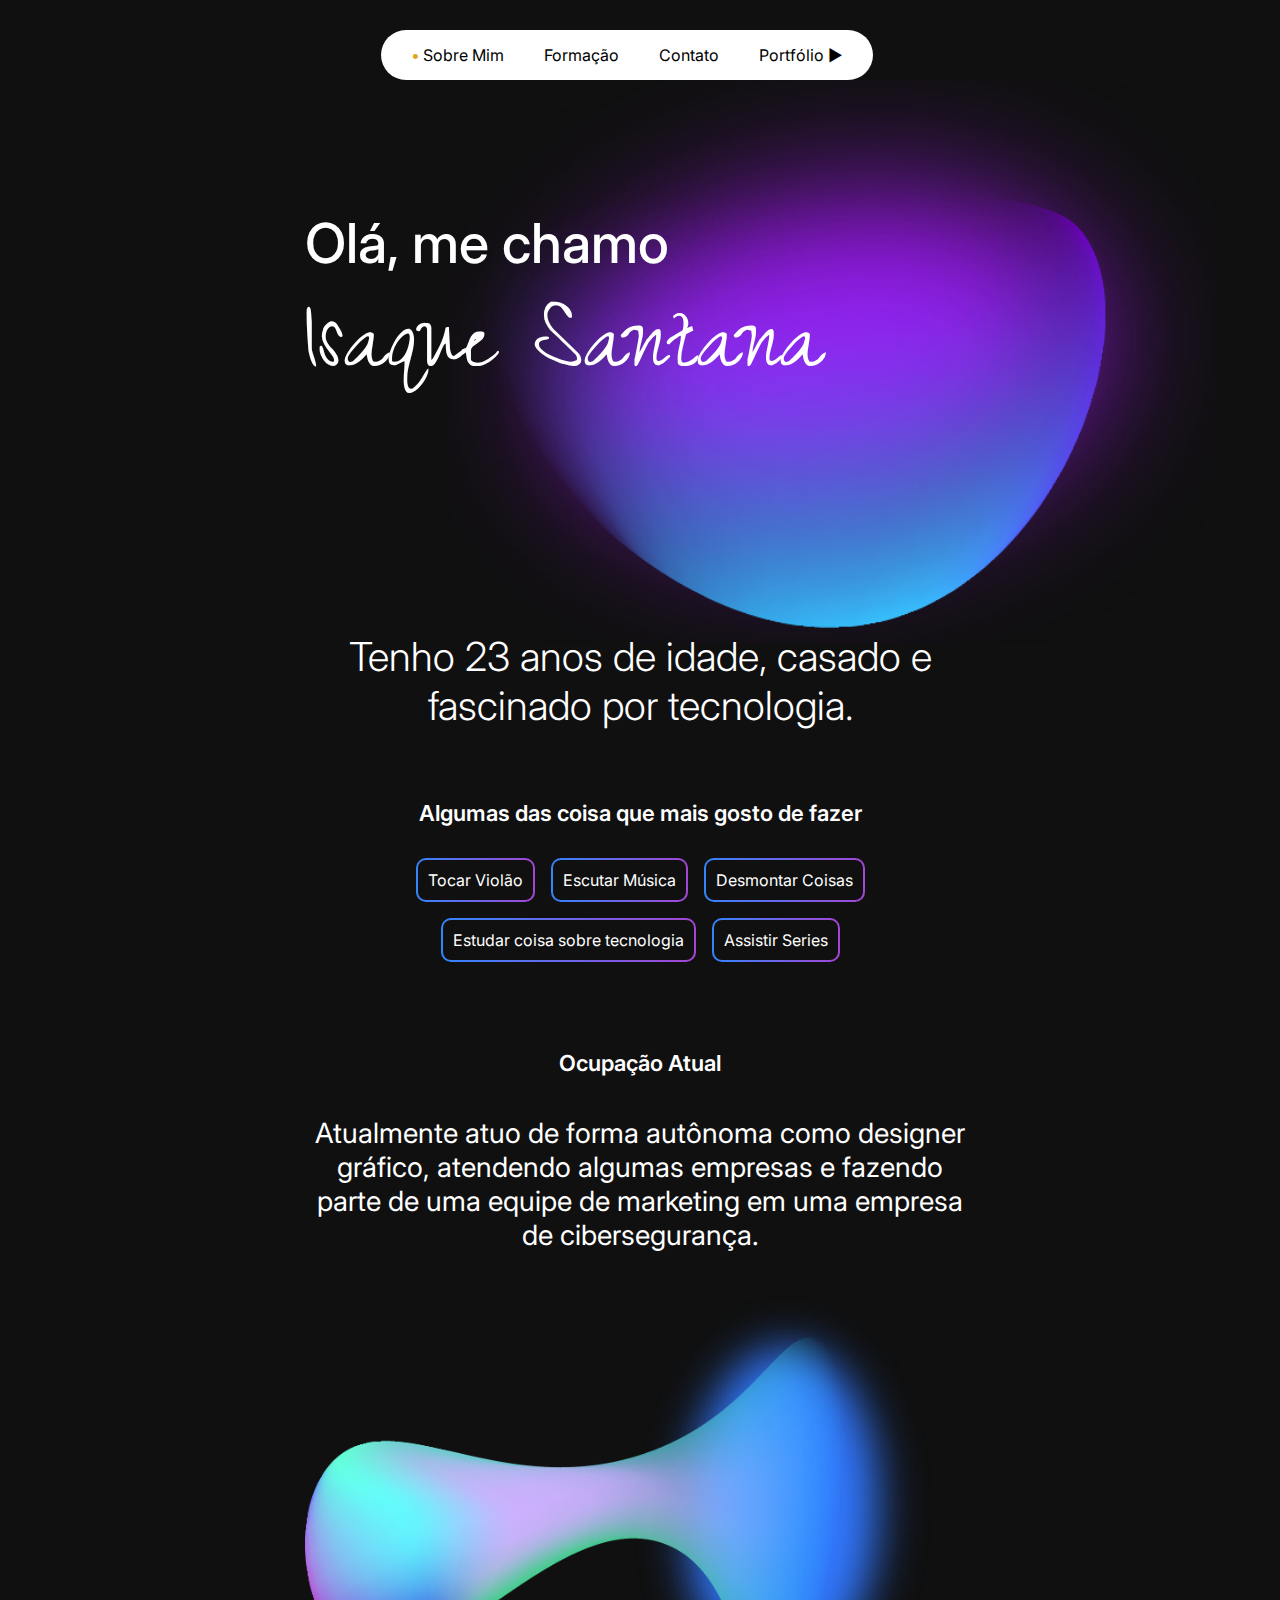
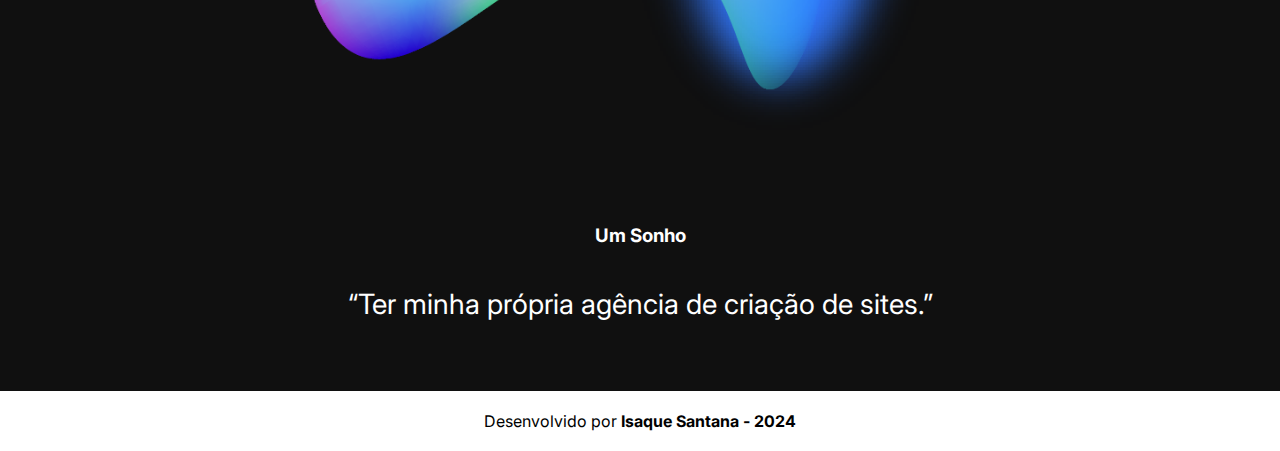
<file: index.html>
<!DOCTYPE html>
<html lang="pt-br">

<head>
    <meta charset="UTF-8">
    <meta name="viewport" content="width=device-width, initial-scale=1.0">
    <title>Portfólio Isaque Santana</title>
    <link rel="shortcut icon" href="favicon.png" type="image/png">
    <link rel="stylesheet" href="assets/css/geral.css">
    <link rel="stylesheet" href="assets/css/header-footer.css">
    <link rel="stylesheet" href="assets/css/home.css">
</head>

<body class="body">
    <header>
        <div class="container">
            <nav class="menu">
                <ul>                    
                    <a href="index.html"><li class="menu-SobreMim">Sobre Mim</li></a>
                    <a href="pages/formacao.html"><li class="menu-Formacao">Formação</li></a>
                    <a href="pages/contato.html"><li class="menu-Contato">Contato</li></a>
                    <a href="https://isaquesantana.com" target="_blank" rel="noopener noreferer"><li class="menu-Portfolio">Portfólio</li></a>
                </ul>
            </nav>
        </div>
    </header>

    <div class="main">

        <!-- SEÇÃO APRESENTAÇÃO -->
        <section class="apresentacao section">
            <div class="container">
                <div class="areaApresentacao">
                    <h1 class="titulo">Olá, me chamo <br><span class="meuNome">Isaque Santana</span></h1>
                </div>
                <div class="areaBackground">
                    <img src="assets/imagens/elemento-br-home.png" alt="">
                </div>
            </div>
        </section>

        <!-- SEÇÃO SOBRE MIM -->
        <section class="sobreMim section">
            <div class="container conteudoSobreMim">
                <div>
                    <p>Tenho 23 anos de idade, casado e fascinado por tecnologia.</p>
                </div>

                <div class="areaHobbys">
                    <h3 class="subtitulos">Algumas das coisa que mais gosto de fazer</h3>

                    <div class="hobbys">
                        <ul class="listaHobbys">
                            <li>Tocar Violão</li>
                            <li>Escutar Música</li>
                            <li>Desmontar Coisas</li>
                            <li>Estudar coisa sobre tecnologia</li>
                            <li>Assistir Series</li>
                        </ul>
                    </div>
                </div>
            </div>
        </section>

        <!-- SEÇÃO OCUPAÇÃO -->
        <section class="ocupacao section">
            <div class="container">
                <div class="areaOcupacao">
                    <div class="textosOcupacao">
                        <h3 class="subtitulos">Ocupação Atual</h3>
                        <p class="textos">Atualmente atuo de forma autônoma como designer gráfico, atendendo algumas
                            empresas e fazendo parte de uma equipe de marketing em uma empresa de cibersegurança.</p>
                    </div>
                    <div class="backgroundOcupacao">
                        <img src="assets/imagens/elemento-background2.png" alt="">
                    </div>
                </div>
            </div>
        </section>

        <!-- SEÇÃO SONHO -->
        <section class="sonho section">
            <div class="container areaSonho">
                <h3 class="subtitulo">Um Sonho</h3>
                <p class="textos">“Ter minha própria agência de criação de sites.”</p>
            </div>
        </section>

    </div>

    <footer class="rodape">
        <p>Desenvolvido por <b>Isaque Santana - 2024</b></p>
    </footer>
</body>

</html>
</file>
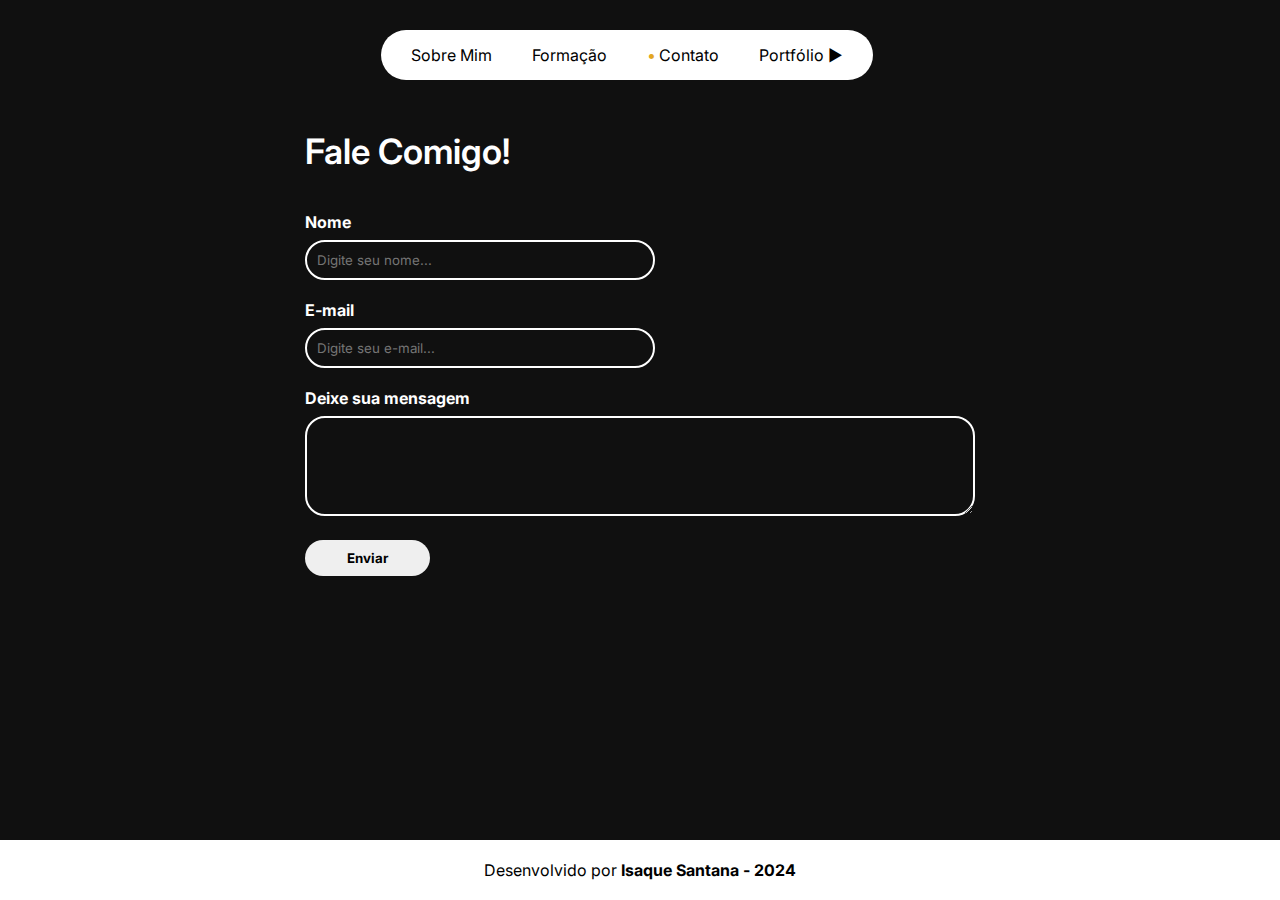
<file: pages/contato.html>
<!DOCTYPE html>
<html lang="pt-br">

<head>
    <meta charset="UTF-8">
    <meta name="viewport" content="width=device-width, initial-scale=1.0">
    <title>Portfólio Isaque Santana</title>

    <link rel="shortcut icon" href="../favicon.png" type="image/png">

    <link rel="stylesheet" href="../assets/css/geral.css">
    <link rel="stylesheet" href="../assets/css/header-footer.css">
    <link rel="stylesheet" href="../assets/css/page-contato.css">

</head>

<body class="body">
    <header>
        <div class="container">
            <nav class="menu">
                <ul>
                    <a href="../index.html">
                        <li class="menu-SobreMim">Sobre Mim</li>
                    </a>
                    <a href="formacao.html">
                        <li class="menu-Formacao">Formação</li>
                    </a>
                    <a href="contato.html">
                        <li class="menu-Contato">Contato</li>
                    </a>
                    <a href="https://isaquesantana.com" target="_blank" rel="noopener noreferer">
                        <li class="menu-Portfolio">Portfólio</li>
                    </a>
                </ul>
            </nav>
        </div>
    </header>

    <div class="areaConteudo">
        <section class="section contato">
            <div class="container infosForm">
                <h2 class="titulos-h2">Fale Comigo!</h2>

                <div class="areaForm">
                    <form action="#" method="get">

                        <label for="nome">Nome <br>
                            <input type="text" name="nome" placeholder="Digite seu nome..." id="nome">
                        </label>
                        <label for="nome">E-mail <br>
                            <input type="email" name="nome" placeholder="Digite seu e-mail..." id="email">
                        </label>
                        <label> Deixe sua mensagem <br>
                            <textarea name="mensagem"></textarea>
                        </label>

                        <button>Enviar</button>
                    </form>
                </div>
            </div>


        </section>
    </div>

    <footer class="rodape">
        <p>Desenvolvido por <b>Isaque Santana - 2024</b></p>
    </footer>
</body>

</html>
</file>
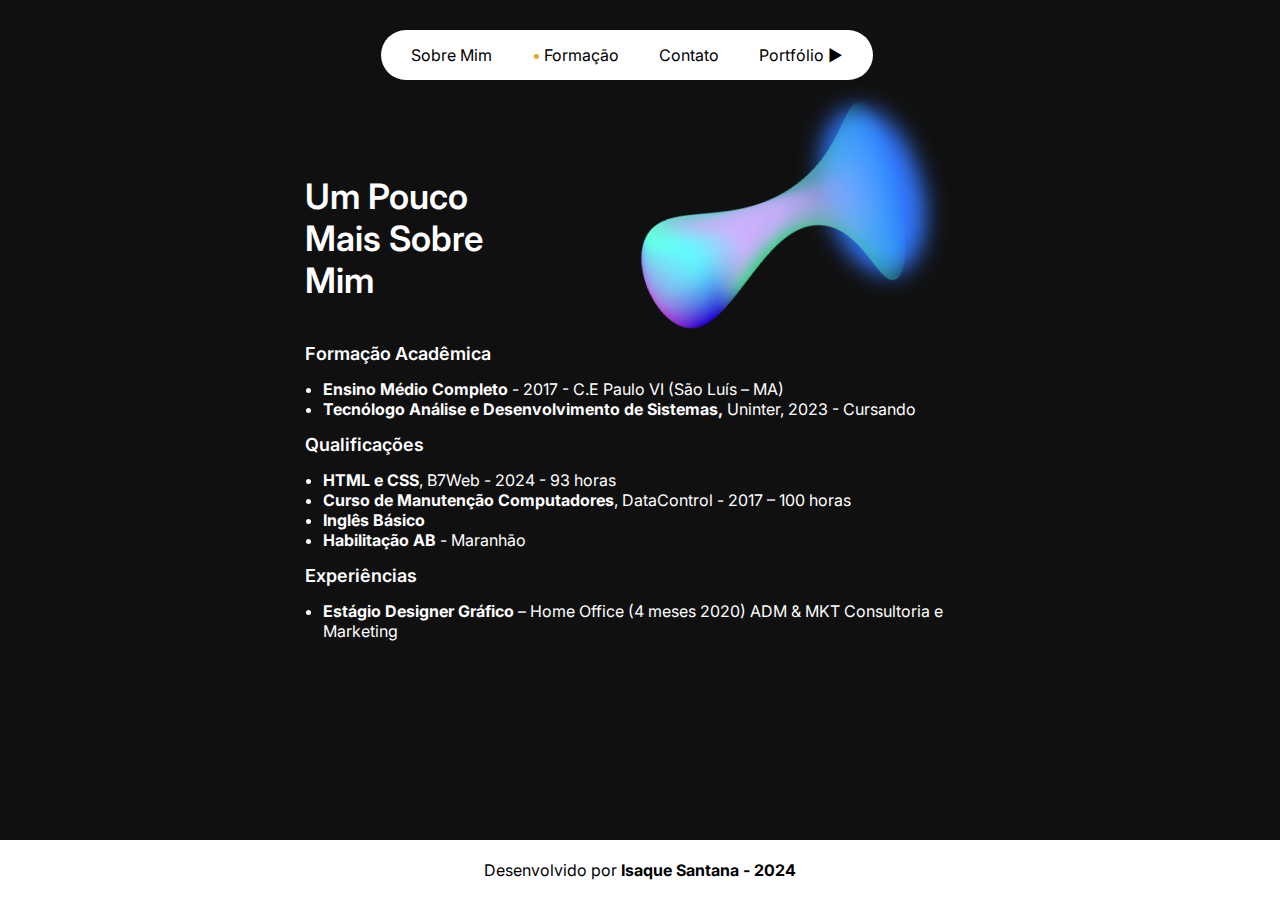
<file: pages/formacao.html>
<!DOCTYPE html>
<html lang="pt-br">

<head>
    <meta charset="UTF-8">
    <meta name="viewport" content="width=device-width, initial-scale=1.0">
    <title>Formação Isaque</title>

    <link rel="shortcut icon" href="../favicon.png" type="image/png">

    <link rel="stylesheet" href="../assets/css/geral.css">
    <link rel="stylesheet" href="../assets/css/header-footer.css">
    <link rel="stylesheet" href="../assets/css/page-formacao.css">
</head>

<body class="body">
    <header>
        <div class="container">
            <nav class="menu">
                <ul>
                    <a href="../index.html">
                        <li class="menu-SobreMim">Sobre Mim</li>
                    </a>
                    <a href="formacao.html">
                        <li class="menu-Formacao">Formação</li>
                    </a>
                    <a href="contato.html">
                        <li class="menu-Contato">Contato</li>
                    </a>
                    <a href="https://isaquesantana.com" target="_blank" rel="noopener noreferer">
                        <li class="menu-Portfolio">Portfólio</li>
                    </a>

                </ul>
            </nav>
        </div>
    </header>


    <div class="areaConteudo">
        <section class="section formacao">
            <div class="container curriculo">
                <div class="areaTitulo">
                    <div class="texto">
                        <h2 class="titulos-h2">Um Pouco Mais Sobre Mim</h2>
                    </div>
                    <div class="imagemLateral">
                        <img src="../assets/imagens/elemento-background2.png" alt="">
                    </div>
                </div>

                <!-- FORMAÇÃO -->
                <div class="infosFormacao">
                    <h3 class="subtitulos-2 titulosTopicos">Formação Acadêmica </h3>
                    <ul class="infosTopicos">
                        <li><b>Ensino Médio Completo</b> - 2017 - C.E Paulo VI (São Luís – MA)</li>
                        <li><b>Tecnólogo Análise e Desenvolvimento de Sistemas,</b> Uninter, 2023 - Cursando</li>
                    </ul>
                </div>

                <!-- QUALIFICAÇÃO -->
                <div class="infosQualificacoes">
                    <h3 class="subtitulos-2 titulosTopicos">Qualificações</h3>
                    <ul class="infosTopicos">
                        <li><b>HTML e CSS</b>, B7Web - 2024 - 93 horas</li>
                        <li><b>Curso de Manutenção Computadores</b>, DataControl - 2017 – 100 horas</li>
                        <li><b>Inglês Básico</b></li>
                        <li><b>Habilitação AB</b> - Maranhão</li>
                    </ul>
                </div>

                <!-- EXPERIÊNCIAS -->
                <div>
                    <h3 class="subtitulos-2 titulosTopicos">Experiências</h3>
                    <ul class="infosTopicos">
                        <li><b>Estágio Designer Gráfico</b> – Home Office (4 meses 2020) ADM & MKT Consultoria e
                            Marketing</li>
                    </ul>
                </div>
            </div>
        </section>
    </div>

    <footer class="rodape">
        <p>Desenvolvido por <b>Isaque Santana - 2024</b></p>
    </footer>
</body>

</html>
</file>
<file: assets/css/geral.css>
@import url('https://fonts.googleapis.com/css2?family=Inter:wght@100..900&family=Zeyada&display=swap');
@import url('https://fonts.googleapis.com/css2?family=Zeyada&display=swap');

* {
    margin: 0;
    padding: 0;
    box-sizing: border-box;
}


.body {
    min-height: 100vh;
    display: flex;
    flex-direction: column;
    background-color: #101010;
    color: #ffffff;
    font-family: "Inter", sans-serif;
}

.areaConteudo {
    flex: 1;
}

.main {
    display: flex;
    justify-content: center;
    flex-direction: column;
    flex: 1;
}

.section {
    /* width: 100%; */
    display: flex;
    justify-content: center;   
}

.container {
    display: flex;
    width: 710px;
    justify-content: center;
    padding: 0 20px;
}

/* TEXTOS */

.titulos-h2 {
    font-size: 35px;
    font-weight: 600;
}

.subtitulos {
    font-size: 22px;
    font-weight: 600;
    text-align: center;
}

.subtitulos-2 {
    font-size: 18px;
    font-weight: 600;
}

.textos {
    padding-top: 40px;
    font-size: 28px;
    text-align: center;
}
</file>
<file: assets/css/header-footer.css>
header {
    width: 98vw;
    display: flex;
    justify-content: center;
    margin-top: 30px;
}

.menu ul {
    background-color: #ffffff;
    color: #000000;
    height: 50px;
    display: flex;
    align-items: center;
    gap: 40px;
    padding: 0 30px;
    border-radius: 30px;

}

.menu li {
    list-style-type: none;
}

.menu li:hover {
    color: #e3a621;
    position: relative;
    bottom: 3px;
}

.menu a {
    text-decoration: none;
    color: #000000;
}

.menu a:visited {
    color: #000000;
}

.menu-Portfolio::after {
    content: " ►";
}

.rodape {
    width: 100%;
    height: 60px;
    display: flex;
    justify-content: center;
    align-items: center;
    text-align: center;
    background-color: #ffffff;
    color: #000000;
    position: relative;
    bottom: 0;
}
</file>
<file: assets/css/home.css>
.menu-SobreMim::before {
    /* Indicador da página atual */
    content: "•";
    padding-right: 3px;
    color: #e3a621;
}

/* ÁREA APRESENTAÇÃO */
.areaApresentacao {
    flex: 3;
    display: flex;
    height: auto;
    padding: 130px 0;
}

.areaBackground img {
    width: 45%;
    position: absolute;
    z-index: -1;
    right: 15%;
}

.titulo {
    font-size: 55px;
    font-weight: 500;
}

.meuNome {
    font-family: "Zeyada", cursive;
    font-size: 99px;
}

/* ================================== */

/* SEÇÃO SOBRE MIM */

.sobreMim {
    padding: 70px 0 50px 0;
}

.conteudoSobreMim {
    display: flex;
    flex-direction: column;
}

.sobreMim p {
    font-size: 40px;
    font-weight: 300;
    text-align: center;
}

.areaHobbys {
    padding-top: 70px;
}

.hobbys {
    display: flex;
    justify-content: center;
    padding-top: 5%;
}

.listaHobbys {
    display: flex;
    justify-content: center;
    flex-wrap: wrap;
    gap: 20px;
    list-style-type: none;
    padding: 0 5%;
}

.listaHobbys li {
    padding: 10px;
    border-radius: 8px;
    position: relative;
    background-color: #101010;
}

.listaHobbys li::before {
    content: "";
    position: absolute;
    z-index: -1;
    inset: 0;
    background: linear-gradient(90deg, #3485FD, #A446D4);
    margin: -2px;
    border-radius: 10px;
}

/* ================================== */


/* OCUPAÇÃO */

.ocupacao {
    padding: 40px 0 0 0;
}

.backgroundOcupacao {
    display: flex;
    justify-content: right;
}

.backgroundOcupacao img {
    width: 100%;
}

/* ================================== */

/* SONHO */

.sonho {
    padding: 50px 30px 70px 30px;
}

.areaSonho {
    flex-direction: column;
    text-align: center;
}


/* RESPONSIVIDADE */

@media (min-width: 1600px) {
    .areaBackground img {
        width: 32%;
        top: 0;
        right: 25%;
    }
}

@media (max-width: 1300px) {
    .areaBackground img {
        width: 60%;
        right: 5%;
    }
}

@media (max-width: 800px) {
    .areaBackground img {
        width: 75%;
        right: -5%;
    }
}
@media (max-width: 425px) {
    .titulo {
        font-size: 30px;
    }
    
    .meuNome {
        font-family: "Zeyada", cursive;
        font-size: 60px;
    }
}
</file>
<file: assets/css/page-contato.css>
.menu-Contato::before {
    /* Indicador da página atual */
    content: "•";
    padding-right: 3px;
    color: #e3a621;
}

.contato {
    padding: 50px 0 0 0;
    
}

.infosForm {
    flex-direction: column;
    justify-content: left;
}

form {
    display: flex;
    flex-direction: column;
    padding: 40px 0 40px 0;
}

label {
    margin-bottom: 20px;
    font-weight: 700;
}

input {
    width: 350px;
    height: 40px;
    padding-left: 10px;
    background-color: transparent;
    border: 2px solid #ffffff;
    border-radius: 40px;
    margin-top: 8px;
    color: #ffffff;
    font-family: 'Inter', sans-serif;
}

textarea {
    width: 100%;
    height: 100px;
    background-color: transparent;
    color: #ffffff;
    border: 2px solid #ffffff;
    border-radius: 20px;
    margin-top: 8px;
    padding: 10px;
    font-family: 'Inter', sans-serif;
}

button {
    width: 125px;
    padding: 10px 30px;
    font-family: 'Inter', sans-serif;
    font-weight: 700;
    border-radius: 30px;
    border: none;
    cursor: pointer;
}
</file>
<file: assets/css/page-formacao.css>
.menu-Formacao::before {
    /* Indicador da página atual */
    content: "•";
    padding-right: 3px;
    color: #e3a621;
}

.formacao {
    margin-bottom: 40px;
}

.curriculo {
    display: flex;
    flex-direction: column;
}

.areaTitulo {
    display: flex;

}

.texto {
    padding-top: 95px;
}

.imagemLateral {
    display: flex;
    justify-content: end;
}

.imagemLateral img {
    width: 80%;
    transform: rotate(-18deg);
}



.infosFormacao {
    margin-top: -20px;
}

.titulosTopicos {
    padding: 15px 0;
}

.infosTopicos {
    padding-left: 18px;
}
</file>
